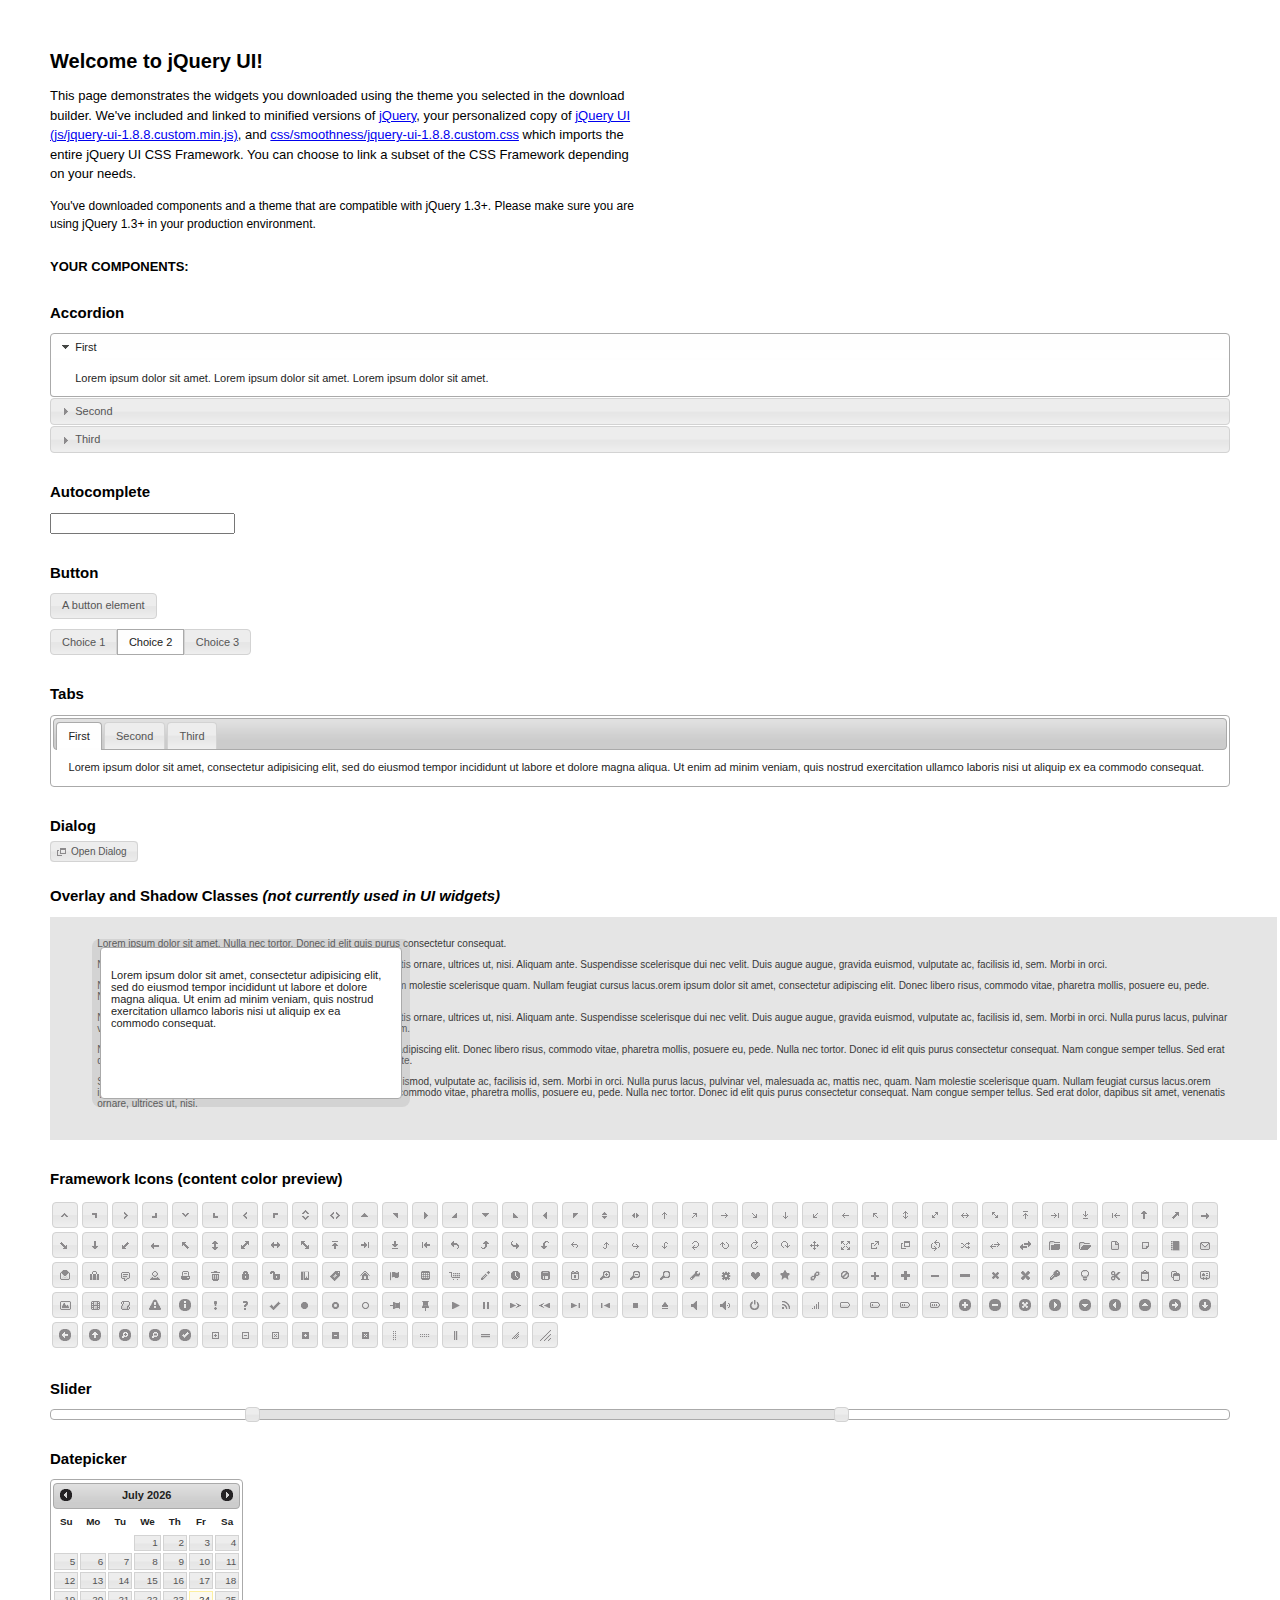
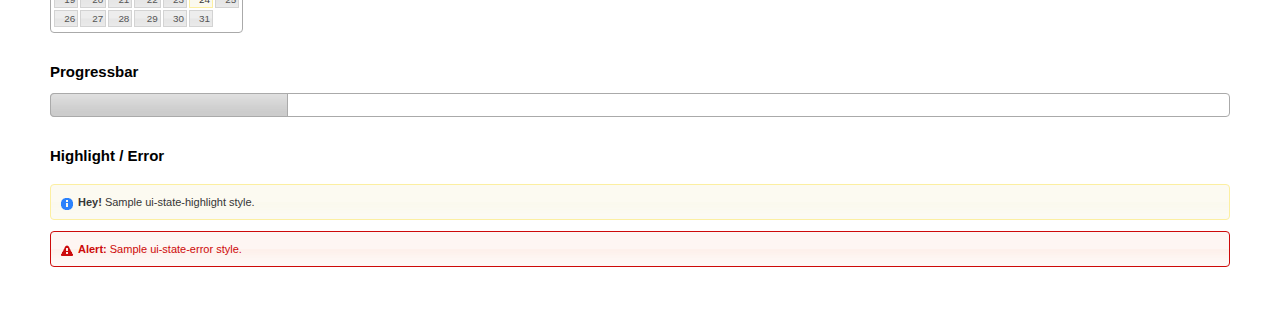
<file: weTunes/frontend/static/index.html>
<!DOCTYPE html>
<html>
	<head>
		<meta http-equiv="Content-Type" content="text/html; charset=iso-8859-1" />
		<title>jQuery UI Example Page</title>
		<link type="text/css" href="css/smoothness/jquery-ui-1.8.8.custom.css" rel="stylesheet" />	
		<script type="text/javascript" src="js/jquery-1.4.4.min.js"></script>
		<script type="text/javascript" src="js/jquery-ui-1.8.8.custom.min.js"></script>
		<script type="text/javascript">
			$(function(){

				// Accordion
				$("#accordion").accordion({ header: "h3" });

				//Autocomplete
				$("#autocomplete").autocomplete({
					source: ["c++", "java", "php", "coldfusion", "javascript", "asp", "ruby", "python", "c", "scala", "groovy", "haskell", "perl"]
				});

				// Button
				$("#button").button();
				$("#radioset").buttonset();

				// Tabs
				$('#tabs').tabs();
	

				// Dialog			
				$('#dialog').dialog({
					autoOpen: false,
					width: 600,
					buttons: {
						"Ok": function() { 
							$(this).dialog("close"); 
						}, 
						"Cancel": function() { 
							$(this).dialog("close"); 
						} 
					}
				});
				
				// Dialog Link
				$('#dialog_link').click(function(){
					$('#dialog').dialog('open');
					return false;
				});

				// Datepicker
				$('#datepicker').datepicker({
					inline: true
				});
				
				// Slider
				$('#slider').slider({
					range: true,
					values: [17, 67]
				});
				
				// Progressbar
				$("#progressbar").progressbar({
					value: 20 
				});
				
				//hover states on the static widgets
				$('#dialog_link, ul#icons li').hover(
					function() { $(this).addClass('ui-state-hover'); }, 
					function() { $(this).removeClass('ui-state-hover'); }
				);
				
			});
		</script>
		<style type="text/css">
			/*demo page css*/
			body{ font: 62.5% "Trebuchet MS", sans-serif; margin: 50px;}
			.demoHeaders { margin-top: 2em; }
			#dialog_link {padding: .4em 1em .4em 20px;text-decoration: none;position: relative;}
			#dialog_link span.ui-icon {margin: 0 5px 0 0;position: absolute;left: .2em;top: 50%;margin-top: -8px;}
			ul#icons {margin: 0; padding: 0;}
			ul#icons li {margin: 2px; position: relative; padding: 4px 0; cursor: pointer; float: left;  list-style: none;}
			ul#icons span.ui-icon {float: left; margin: 0 4px;}
		</style>	
	</head>
	<body>
	<h1>Welcome to jQuery UI!</h1>
	<p style="font-size: 1.3em; line-height: 1.5; margin: 1em 0; width: 50%;">This page demonstrates the widgets you downloaded using the theme you selected in the download builder. We've included and linked to minified versions of <a href="js/jquery-1.4.4.min.js">jQuery</a>, your personalized copy of <a href="js/jquery-ui-1.8.8.custom.min.js">jQuery UI (js/jquery-ui-1.8.8.custom.min.js)</a>, and <a href="css/smoothness/jquery-ui-1.8.8.custom.css">css/smoothness/jquery-ui-1.8.8.custom.css</a> which imports the entire jQuery UI CSS Framework. You can choose to link a subset of the CSS Framework depending on your needs. </p>
	<p style="font-size: 1.2em; line-height: 1.5; margin: 1em 0; width: 50%;">You've downloaded components and a theme that are compatible with jQuery 1.3+. Please make sure you are using jQuery 1.3+ in your production environment.</p>	

	<p style="font-weight: bold; margin: 2em 0 1em; font-size: 1.3em;">YOUR COMPONENTS:</p>
		
		<!-- Accordion -->
		<h2 class="demoHeaders">Accordion</h2>
		<div id="accordion">
			<div>
				<h3><a href="#">First</a></h3>
				<div>Lorem ipsum dolor sit amet. Lorem ipsum dolor sit amet. Lorem ipsum dolor sit amet.</div>
			</div>
			<div>
				<h3><a href="#">Second</a></h3>
				<div>Phasellus mattis tincidunt nibh.</div>
			</div>
			<div>
				<h3><a href="#">Third</a></h3>
				<div>Nam dui erat, auctor a, dignissim quis.</div>
			</div>
		</div>

		<!-- Autocomplete -->
		<h2 class="demoHeaders">Autocomplete</h2>
		<div>
			<input id="autocomplete" style="z-index: 100; position: relative" title="type &quot;a&quot;" />
		</div>
		

		<!-- Button -->
		<h2 class="demoHeaders">Button</h2>
		<button id="button">A button element</button>
		<form style="margin-top: 1em;">
			<div id="radioset">
				<input type="radio" id="radio1" name="radio" /><label for="radio1">Choice 1</label>
				<input type="radio" id="radio2" name="radio" checked="checked" /><label for="radio2">Choice 2</label>
				<input type="radio" id="radio3" name="radio" /><label for="radio3">Choice 3</label>
			</div>
		</form>
		
	
		<!-- Tabs -->
		<h2 class="demoHeaders">Tabs</h2>
		<div id="tabs">
			<ul>
				<li><a href="#tabs-1">First</a></li>
				<li><a href="#tabs-2">Second</a></li>
				<li><a href="#tabs-3">Third</a></li>
			</ul>
			<div id="tabs-1">Lorem ipsum dolor sit amet, consectetur adipisicing elit, sed do eiusmod tempor incididunt ut labore et dolore magna aliqua. Ut enim ad minim veniam, quis nostrud exercitation ullamco laboris nisi ut aliquip ex ea commodo consequat.</div>
			<div id="tabs-2">Phasellus mattis tincidunt nibh. Cras orci urna, blandit id, pretium vel, aliquet ornare, felis. Maecenas scelerisque sem non nisl. Fusce sed lorem in enim dictum bibendum.</div>
			<div id="tabs-3">Nam dui erat, auctor a, dignissim quis, sollicitudin eu, felis. Pellentesque nisi urna, interdum eget, sagittis et, consequat vestibulum, lacus. Mauris porttitor ullamcorper augue.</div>
		</div>
	
		<!-- Dialog NOTE: Dialog is not generated by UI in this demo so it can be visually styled in themeroller-->
		<h2 class="demoHeaders">Dialog</h2>
		<p><a href="#" id="dialog_link" class="ui-state-default ui-corner-all"><span class="ui-icon ui-icon-newwin"></span>Open Dialog</a></p>
		
		
		<h2 class="demoHeaders">Overlay and Shadow Classes <em>(not currently used in UI widgets)</em></h2>
		<div style="position: relative; width: 96%; height: 200px; padding:1% 4%; overflow:hidden;" class="fakewindowcontain">
			<p>Lorem ipsum dolor sit amet,  Nulla nec tortor. Donec id elit quis purus consectetur consequat. </p><p>Nam congue semper tellus. Sed erat dolor, dapibus sit amet, venenatis ornare, ultrices ut, nisi. Aliquam ante. Suspendisse scelerisque dui nec velit. Duis augue augue, gravida euismod, vulputate ac, facilisis id, sem. Morbi in orci. </p><p>Nulla purus lacus, pulvinar vel, malesuada ac, mattis nec, quam. Nam molestie scelerisque quam. Nullam feugiat cursus lacus.orem ipsum dolor sit amet, consectetur adipiscing elit. Donec libero risus, commodo vitae, pharetra mollis, posuere eu, pede. Nulla nec tortor. Donec id elit quis purus consectetur consequat. </p><p>Nam congue semper tellus. Sed erat dolor, dapibus sit amet, venenatis ornare, ultrices ut, nisi. Aliquam ante. Suspendisse scelerisque dui nec velit. Duis augue augue, gravida euismod, vulputate ac, facilisis id, sem. Morbi in orci. Nulla purus lacus, pulvinar vel, malesuada ac, mattis nec, quam. Nam molestie scelerisque quam. </p><p>Nullam feugiat cursus lacus.orem ipsum dolor sit amet, consectetur adipiscing elit. Donec libero risus, commodo vitae, pharetra mollis, posuere eu, pede. Nulla nec tortor. Donec id elit quis purus consectetur consequat. Nam congue semper tellus. Sed erat dolor, dapibus sit amet, venenatis ornare, ultrices ut, nisi. Aliquam ante. </p><p>Suspendisse scelerisque dui nec velit. Duis augue augue, gravida euismod, vulputate ac, facilisis id, sem. Morbi in orci. Nulla purus lacus, pulvinar vel, malesuada ac, mattis nec, quam. Nam molestie scelerisque quam. Nullam feugiat cursus lacus.orem ipsum dolor sit amet, consectetur adipiscing elit. Donec libero risus, commodo vitae, pharetra mollis, posuere eu, pede. Nulla nec tortor. Donec id elit quis purus consectetur consequat. Nam congue semper tellus. Sed erat dolor, dapibus sit amet, venenatis ornare, ultrices ut, nisi. </p>
			
			<!-- ui-dialog -->
			<div class="ui-overlay"><div class="ui-widget-overlay"></div><div class="ui-widget-shadow ui-corner-all" style="width: 302px; height: 152px; position: absolute; left: 50px; top: 30px;"></div></div>
			<div style="position: absolute; width: 280px; height: 130px;left: 50px; top: 30px; padding: 10px;" class="ui-widget ui-widget-content ui-corner-all">
				<div class="ui-dialog-content ui-widget-content" style="background: none; border: 0;">
					<p>Lorem ipsum dolor sit amet, consectetur adipisicing elit, sed do eiusmod tempor incididunt ut labore et dolore magna aliqua. Ut enim ad minim veniam, quis nostrud exercitation ullamco laboris nisi ut aliquip ex ea commodo consequat.</p>
				</div>
			</div>
		
		</div>

		
		<!-- ui-dialog -->
		<div id="dialog" title="Dialog Title">
			<p>Lorem ipsum dolor sit amet, consectetur adipisicing elit, sed do eiusmod tempor incididunt ut labore et dolore magna aliqua. Ut enim ad minim veniam, quis nostrud exercitation ullamco laboris nisi ut aliquip ex ea commodo consequat.</p>
		</div>
			
				
				
		<h2 class="demoHeaders">Framework Icons (content color preview)</h2>
		<ul id="icons" class="ui-widget ui-helper-clearfix">
		
		<li class="ui-state-default ui-corner-all" title=".ui-icon-carat-1-n"><span class="ui-icon ui-icon-carat-1-n"></span></li>
		<li class="ui-state-default ui-corner-all" title=".ui-icon-carat-1-ne"><span class="ui-icon ui-icon-carat-1-ne"></span></li>
		<li class="ui-state-default ui-corner-all" title=".ui-icon-carat-1-e"><span class="ui-icon ui-icon-carat-1-e"></span></li>
		
		<li class="ui-state-default ui-corner-all" title=".ui-icon-carat-1-se"><span class="ui-icon ui-icon-carat-1-se"></span></li>
		<li class="ui-state-default ui-corner-all" title=".ui-icon-carat-1-s"><span class="ui-icon ui-icon-carat-1-s"></span></li>
		<li class="ui-state-default ui-corner-all" title=".ui-icon-carat-1-sw"><span class="ui-icon ui-icon-carat-1-sw"></span></li>
		<li class="ui-state-default ui-corner-all" title=".ui-icon-carat-1-w"><span class="ui-icon ui-icon-carat-1-w"></span></li>
		<li class="ui-state-default ui-corner-all" title=".ui-icon-carat-1-nw"><span class="ui-icon ui-icon-carat-1-nw"></span></li>
		<li class="ui-state-default ui-corner-all" title=".ui-icon-carat-2-n-s"><span class="ui-icon ui-icon-carat-2-n-s"></span></li>
		<li class="ui-state-default ui-corner-all" title=".ui-icon-carat-2-e-w"><span class="ui-icon ui-icon-carat-2-e-w"></span></li>
		<li class="ui-state-default ui-corner-all" title=".ui-icon-triangle-1-n"><span class="ui-icon ui-icon-triangle-1-n"></span></li>
		<li class="ui-state-default ui-corner-all" title=".ui-icon-triangle-1-ne"><span class="ui-icon ui-icon-triangle-1-ne"></span></li>
		
		<li class="ui-state-default ui-corner-all" title=".ui-icon-triangle-1-e"><span class="ui-icon ui-icon-triangle-1-e"></span></li>
		<li class="ui-state-default ui-corner-all" title=".ui-icon-triangle-1-se"><span class="ui-icon ui-icon-triangle-1-se"></span></li>
		<li class="ui-state-default ui-corner-all" title=".ui-icon-triangle-1-s"><span class="ui-icon ui-icon-triangle-1-s"></span></li>
		<li class="ui-state-default ui-corner-all" title=".ui-icon-triangle-1-sw"><span class="ui-icon ui-icon-triangle-1-sw"></span></li>
		<li class="ui-state-default ui-corner-all" title=".ui-icon-triangle-1-w"><span class="ui-icon ui-icon-triangle-1-w"></span></li>
		<li class="ui-state-default ui-corner-all" title=".ui-icon-triangle-1-nw"><span class="ui-icon ui-icon-triangle-1-nw"></span></li>
		<li class="ui-state-default ui-corner-all" title=".ui-icon-triangle-2-n-s"><span class="ui-icon ui-icon-triangle-2-n-s"></span></li>
		<li class="ui-state-default ui-corner-all" title=".ui-icon-triangle-2-e-w"><span class="ui-icon ui-icon-triangle-2-e-w"></span></li>
		<li class="ui-state-default ui-corner-all" title=".ui-icon-arrow-1-n"><span class="ui-icon ui-icon-arrow-1-n"></span></li>
		
		<li class="ui-state-default ui-corner-all" title=".ui-icon-arrow-1-ne"><span class="ui-icon ui-icon-arrow-1-ne"></span></li>
		<li class="ui-state-default ui-corner-all" title=".ui-icon-arrow-1-e"><span class="ui-icon ui-icon-arrow-1-e"></span></li>
		<li class="ui-state-default ui-corner-all" title=".ui-icon-arrow-1-se"><span class="ui-icon ui-icon-arrow-1-se"></span></li>
		<li class="ui-state-default ui-corner-all" title=".ui-icon-arrow-1-s"><span class="ui-icon ui-icon-arrow-1-s"></span></li>
		<li class="ui-state-default ui-corner-all" title=".ui-icon-arrow-1-sw"><span class="ui-icon ui-icon-arrow-1-sw"></span></li>
		<li class="ui-state-default ui-corner-all" title=".ui-icon-arrow-1-w"><span class="ui-icon ui-icon-arrow-1-w"></span></li>
		<li class="ui-state-default ui-corner-all" title=".ui-icon-arrow-1-nw"><span class="ui-icon ui-icon-arrow-1-nw"></span></li>
		<li class="ui-state-default ui-corner-all" title=".ui-icon-arrow-2-n-s"><span class="ui-icon ui-icon-arrow-2-n-s"></span></li>
		<li class="ui-state-default ui-corner-all" title=".ui-icon-arrow-2-ne-sw"><span class="ui-icon ui-icon-arrow-2-ne-sw"></span></li>
		
		<li class="ui-state-default ui-corner-all" title=".ui-icon-arrow-2-e-w"><span class="ui-icon ui-icon-arrow-2-e-w"></span></li>
		<li class="ui-state-default ui-corner-all" title=".ui-icon-arrow-2-se-nw"><span class="ui-icon ui-icon-arrow-2-se-nw"></span></li>
		<li class="ui-state-default ui-corner-all" title=".ui-icon-arrowstop-1-n"><span class="ui-icon ui-icon-arrowstop-1-n"></span></li>
		<li class="ui-state-default ui-corner-all" title=".ui-icon-arrowstop-1-e"><span class="ui-icon ui-icon-arrowstop-1-e"></span></li>
		<li class="ui-state-default ui-corner-all" title=".ui-icon-arrowstop-1-s"><span class="ui-icon ui-icon-arrowstop-1-s"></span></li>
		<li class="ui-state-default ui-corner-all" title=".ui-icon-arrowstop-1-w"><span class="ui-icon ui-icon-arrowstop-1-w"></span></li>
		<li class="ui-state-default ui-corner-all" title=".ui-icon-arrowthick-1-n"><span class="ui-icon ui-icon-arrowthick-1-n"></span></li>
		<li class="ui-state-default ui-corner-all" title=".ui-icon-arrowthick-1-ne"><span class="ui-icon ui-icon-arrowthick-1-ne"></span></li>
		<li class="ui-state-default ui-corner-all" title=".ui-icon-arrowthick-1-e"><span class="ui-icon ui-icon-arrowthick-1-e"></span></li>
		
		<li class="ui-state-default ui-corner-all" title=".ui-icon-arrowthick-1-se"><span class="ui-icon ui-icon-arrowthick-1-se"></span></li>
		<li class="ui-state-default ui-corner-all" title=".ui-icon-arrowthick-1-s"><span class="ui-icon ui-icon-arrowthick-1-s"></span></li>
		<li class="ui-state-default ui-corner-all" title=".ui-icon-arrowthick-1-sw"><span class="ui-icon ui-icon-arrowthick-1-sw"></span></li>
		<li class="ui-state-default ui-corner-all" title=".ui-icon-arrowthick-1-w"><span class="ui-icon ui-icon-arrowthick-1-w"></span></li>
		<li class="ui-state-default ui-corner-all" title=".ui-icon-arrowthick-1-nw"><span class="ui-icon ui-icon-arrowthick-1-nw"></span></li>
		<li class="ui-state-default ui-corner-all" title=".ui-icon-arrowthick-2-n-s"><span class="ui-icon ui-icon-arrowthick-2-n-s"></span></li>
		<li class="ui-state-default ui-corner-all" title=".ui-icon-arrowthick-2-ne-sw"><span class="ui-icon ui-icon-arrowthick-2-ne-sw"></span></li>
		<li class="ui-state-default ui-corner-all" title=".ui-icon-arrowthick-2-e-w"><span class="ui-icon ui-icon-arrowthick-2-e-w"></span></li>
		<li class="ui-state-default ui-corner-all" title=".ui-icon-arrowthick-2-se-nw"><span class="ui-icon ui-icon-arrowthick-2-se-nw"></span></li>
		
		<li class="ui-state-default ui-corner-all" title=".ui-icon-arrowthickstop-1-n"><span class="ui-icon ui-icon-arrowthickstop-1-n"></span></li>
		<li class="ui-state-default ui-corner-all" title=".ui-icon-arrowthickstop-1-e"><span class="ui-icon ui-icon-arrowthickstop-1-e"></span></li>
		<li class="ui-state-default ui-corner-all" title=".ui-icon-arrowthickstop-1-s"><span class="ui-icon ui-icon-arrowthickstop-1-s"></span></li>
		<li class="ui-state-default ui-corner-all" title=".ui-icon-arrowthickstop-1-w"><span class="ui-icon ui-icon-arrowthickstop-1-w"></span></li>
		<li class="ui-state-default ui-corner-all" title=".ui-icon-arrowreturnthick-1-w"><span class="ui-icon ui-icon-arrowreturnthick-1-w"></span></li>
		<li class="ui-state-default ui-corner-all" title=".ui-icon-arrowreturnthick-1-n"><span class="ui-icon ui-icon-arrowreturnthick-1-n"></span></li>
		<li class="ui-state-default ui-corner-all" title=".ui-icon-arrowreturnthick-1-e"><span class="ui-icon ui-icon-arrowreturnthick-1-e"></span></li>
		<li class="ui-state-default ui-corner-all" title=".ui-icon-arrowreturnthick-1-s"><span class="ui-icon ui-icon-arrowreturnthick-1-s"></span></li>
		<li class="ui-state-default ui-corner-all" title=".ui-icon-arrowreturn-1-w"><span class="ui-icon ui-icon-arrowreturn-1-w"></span></li>
		
		<li class="ui-state-default ui-corner-all" title=".ui-icon-arrowreturn-1-n"><span class="ui-icon ui-icon-arrowreturn-1-n"></span></li>
		<li class="ui-state-default ui-corner-all" title=".ui-icon-arrowreturn-1-e"><span class="ui-icon ui-icon-arrowreturn-1-e"></span></li>
		<li class="ui-state-default ui-corner-all" title=".ui-icon-arrowreturn-1-s"><span class="ui-icon ui-icon-arrowreturn-1-s"></span></li>
		<li class="ui-state-default ui-corner-all" title=".ui-icon-arrowrefresh-1-w"><span class="ui-icon ui-icon-arrowrefresh-1-w"></span></li>
		<li class="ui-state-default ui-corner-all" title=".ui-icon-arrowrefresh-1-n"><span class="ui-icon ui-icon-arrowrefresh-1-n"></span></li>
		<li class="ui-state-default ui-corner-all" title=".ui-icon-arrowrefresh-1-e"><span class="ui-icon ui-icon-arrowrefresh-1-e"></span></li>
		<li class="ui-state-default ui-corner-all" title=".ui-icon-arrowrefresh-1-s"><span class="ui-icon ui-icon-arrowrefresh-1-s"></span></li>
		<li class="ui-state-default ui-corner-all" title=".ui-icon-arrow-4"><span class="ui-icon ui-icon-arrow-4"></span></li>
		<li class="ui-state-default ui-corner-all" title=".ui-icon-arrow-4-diag"><span class="ui-icon ui-icon-arrow-4-diag"></span></li>
		
		<li class="ui-state-default ui-corner-all" title=".ui-icon-extlink"><span class="ui-icon ui-icon-extlink"></span></li>
		<li class="ui-state-default ui-corner-all" title=".ui-icon-newwin"><span class="ui-icon ui-icon-newwin"></span></li>
		<li class="ui-state-default ui-corner-all" title=".ui-icon-refresh"><span class="ui-icon ui-icon-refresh"></span></li>
		<li class="ui-state-default ui-corner-all" title=".ui-icon-shuffle"><span class="ui-icon ui-icon-shuffle"></span></li>
		<li class="ui-state-default ui-corner-all" title=".ui-icon-transfer-e-w"><span class="ui-icon ui-icon-transfer-e-w"></span></li>
		<li class="ui-state-default ui-corner-all" title=".ui-icon-transferthick-e-w"><span class="ui-icon ui-icon-transferthick-e-w"></span></li>
		<li class="ui-state-default ui-corner-all" title=".ui-icon-folder-collapsed"><span class="ui-icon ui-icon-folder-collapsed"></span></li>
		<li class="ui-state-default ui-corner-all" title=".ui-icon-folder-open"><span class="ui-icon ui-icon-folder-open"></span></li>
		<li class="ui-state-default ui-corner-all" title=".ui-icon-document"><span class="ui-icon ui-icon-document"></span></li>
		
		<li class="ui-state-default ui-corner-all" title=".ui-icon-document-b"><span class="ui-icon ui-icon-document-b"></span></li>
		<li class="ui-state-default ui-corner-all" title=".ui-icon-note"><span class="ui-icon ui-icon-note"></span></li>
		<li class="ui-state-default ui-corner-all" title=".ui-icon-mail-closed"><span class="ui-icon ui-icon-mail-closed"></span></li>
		<li class="ui-state-default ui-corner-all" title=".ui-icon-mail-open"><span class="ui-icon ui-icon-mail-open"></span></li>
		<li class="ui-state-default ui-corner-all" title=".ui-icon-suitcase"><span class="ui-icon ui-icon-suitcase"></span></li>
		<li class="ui-state-default ui-corner-all" title=".ui-icon-comment"><span class="ui-icon ui-icon-comment"></span></li>
		<li class="ui-state-default ui-corner-all" title=".ui-icon-person"><span class="ui-icon ui-icon-person"></span></li>
		<li class="ui-state-default ui-corner-all" title=".ui-icon-print"><span class="ui-icon ui-icon-print"></span></li>
		<li class="ui-state-default ui-corner-all" title=".ui-icon-trash"><span class="ui-icon ui-icon-trash"></span></li>
		
		<li class="ui-state-default ui-corner-all" title=".ui-icon-locked"><span class="ui-icon ui-icon-locked"></span></li>
		<li class="ui-state-default ui-corner-all" title=".ui-icon-unlocked"><span class="ui-icon ui-icon-unlocked"></span></li>
		<li class="ui-state-default ui-corner-all" title=".ui-icon-bookmark"><span class="ui-icon ui-icon-bookmark"></span></li>
		<li class="ui-state-default ui-corner-all" title=".ui-icon-tag"><span class="ui-icon ui-icon-tag"></span></li>
		<li class="ui-state-default ui-corner-all" title=".ui-icon-home"><span class="ui-icon ui-icon-home"></span></li>
		<li class="ui-state-default ui-corner-all" title=".ui-icon-flag"><span class="ui-icon ui-icon-flag"></span></li>
		<li class="ui-state-default ui-corner-all" title=".ui-icon-calculator"><span class="ui-icon ui-icon-calculator"></span></li>
		<li class="ui-state-default ui-corner-all" title=".ui-icon-cart"><span class="ui-icon ui-icon-cart"></span></li>
		<li class="ui-state-default ui-corner-all" title=".ui-icon-pencil"><span class="ui-icon ui-icon-pencil"></span></li>
		
		<li class="ui-state-default ui-corner-all" title=".ui-icon-clock"><span class="ui-icon ui-icon-clock"></span></li>
		<li class="ui-state-default ui-corner-all" title=".ui-icon-disk"><span class="ui-icon ui-icon-disk"></span></li>
		<li class="ui-state-default ui-corner-all" title=".ui-icon-calendar"><span class="ui-icon ui-icon-calendar"></span></li>
		<li class="ui-state-default ui-corner-all" title=".ui-icon-zoomin"><span class="ui-icon ui-icon-zoomin"></span></li>
		<li class="ui-state-default ui-corner-all" title=".ui-icon-zoomout"><span class="ui-icon ui-icon-zoomout"></span></li>
		<li class="ui-state-default ui-corner-all" title=".ui-icon-search"><span class="ui-icon ui-icon-search"></span></li>
		<li class="ui-state-default ui-corner-all" title=".ui-icon-wrench"><span class="ui-icon ui-icon-wrench"></span></li>
		<li class="ui-state-default ui-corner-all" title=".ui-icon-gear"><span class="ui-icon ui-icon-gear"></span></li>
		<li class="ui-state-default ui-corner-all" title=".ui-icon-heart"><span class="ui-icon ui-icon-heart"></span></li>
		
		<li class="ui-state-default ui-corner-all" title=".ui-icon-star"><span class="ui-icon ui-icon-star"></span></li>
		<li class="ui-state-default ui-corner-all" title=".ui-icon-link"><span class="ui-icon ui-icon-link"></span></li>
		<li class="ui-state-default ui-corner-all" title=".ui-icon-cancel"><span class="ui-icon ui-icon-cancel"></span></li>
		<li class="ui-state-default ui-corner-all" title=".ui-icon-plus"><span class="ui-icon ui-icon-plus"></span></li>
		<li class="ui-state-default ui-corner-all" title=".ui-icon-plusthick"><span class="ui-icon ui-icon-plusthick"></span></li>
		<li class="ui-state-default ui-corner-all" title=".ui-icon-minus"><span class="ui-icon ui-icon-minus"></span></li>
		<li class="ui-state-default ui-corner-all" title=".ui-icon-minusthick"><span class="ui-icon ui-icon-minusthick"></span></li>
		<li class="ui-state-default ui-corner-all" title=".ui-icon-close"><span class="ui-icon ui-icon-close"></span></li>
		<li class="ui-state-default ui-corner-all" title=".ui-icon-closethick"><span class="ui-icon ui-icon-closethick"></span></li>
		
		<li class="ui-state-default ui-corner-all" title=".ui-icon-key"><span class="ui-icon ui-icon-key"></span></li>
		<li class="ui-state-default ui-corner-all" title=".ui-icon-lightbulb"><span class="ui-icon ui-icon-lightbulb"></span></li>
		<li class="ui-state-default ui-corner-all" title=".ui-icon-scissors"><span class="ui-icon ui-icon-scissors"></span></li>
		<li class="ui-state-default ui-corner-all" title=".ui-icon-clipboard"><span class="ui-icon ui-icon-clipboard"></span></li>
		<li class="ui-state-default ui-corner-all" title=".ui-icon-copy"><span class="ui-icon ui-icon-copy"></span></li>
		<li class="ui-state-default ui-corner-all" title=".ui-icon-contact"><span class="ui-icon ui-icon-contact"></span></li>
		<li class="ui-state-default ui-corner-all" title=".ui-icon-image"><span class="ui-icon ui-icon-image"></span></li>
		<li class="ui-state-default ui-corner-all" title=".ui-icon-video"><span class="ui-icon ui-icon-video"></span></li>
		<li class="ui-state-default ui-corner-all" title=".ui-icon-script"><span class="ui-icon ui-icon-script"></span></li>
		<li class="ui-state-default ui-corner-all" title=".ui-icon-alert"><span class="ui-icon ui-icon-alert"></span></li>
		
		<li class="ui-state-default ui-corner-all" title=".ui-icon-info"><span class="ui-icon ui-icon-info"></span></li>
		<li class="ui-state-default ui-corner-all" title=".ui-icon-notice"><span class="ui-icon ui-icon-notice"></span></li>
		<li class="ui-state-default ui-corner-all" title=".ui-icon-help"><span class="ui-icon ui-icon-help"></span></li>
		<li class="ui-state-default ui-corner-all" title=".ui-icon-check"><span class="ui-icon ui-icon-check"></span></li>
		<li class="ui-state-default ui-corner-all" title=".ui-icon-bullet"><span class="ui-icon ui-icon-bullet"></span></li>
		<li class="ui-state-default ui-corner-all" title=".ui-icon-radio-off"><span class="ui-icon ui-icon-radio-off"></span></li>
		<li class="ui-state-default ui-corner-all" title=".ui-icon-radio-on"><span class="ui-icon ui-icon-radio-on"></span></li>
		<li class="ui-state-default ui-corner-all" title=".ui-icon-pin-w"><span class="ui-icon ui-icon-pin-w"></span></li>
		<li class="ui-state-default ui-corner-all" title=".ui-icon-pin-s"><span class="ui-icon ui-icon-pin-s"></span></li>
		<li class="ui-state-default ui-corner-all" title=".ui-icon-play"><span class="ui-icon ui-icon-play"></span></li>
		<li class="ui-state-default ui-corner-all" title=".ui-icon-pause"><span class="ui-icon ui-icon-pause"></span></li>
		
		<li class="ui-state-default ui-corner-all" title=".ui-icon-seek-next"><span class="ui-icon ui-icon-seek-next"></span></li>
		<li class="ui-state-default ui-corner-all" title=".ui-icon-seek-prev"><span class="ui-icon ui-icon-seek-prev"></span></li>
		<li class="ui-state-default ui-corner-all" title=".ui-icon-seek-end"><span class="ui-icon ui-icon-seek-end"></span></li>
		<li class="ui-state-default ui-corner-all" title=".ui-icon-seek-first"><span class="ui-icon ui-icon-seek-first"></span></li>
		<li class="ui-state-default ui-corner-all" title=".ui-icon-stop"><span class="ui-icon ui-icon-stop"></span></li>
		<li class="ui-state-default ui-corner-all" title=".ui-icon-eject"><span class="ui-icon ui-icon-eject"></span></li>
		<li class="ui-state-default ui-corner-all" title=".ui-icon-volume-off"><span class="ui-icon ui-icon-volume-off"></span></li>
		<li class="ui-state-default ui-corner-all" title=".ui-icon-volume-on"><span class="ui-icon ui-icon-volume-on"></span></li>
		<li class="ui-state-default ui-corner-all" title=".ui-icon-power"><span class="ui-icon ui-icon-power"></span></li>
		
		<li class="ui-state-default ui-corner-all" title=".ui-icon-signal-diag"><span class="ui-icon ui-icon-signal-diag"></span></li>
		<li class="ui-state-default ui-corner-all" title=".ui-icon-signal"><span class="ui-icon ui-icon-signal"></span></li>
		<li class="ui-state-default ui-corner-all" title=".ui-icon-battery-0"><span class="ui-icon ui-icon-battery-0"></span></li>
		<li class="ui-state-default ui-corner-all" title=".ui-icon-battery-1"><span class="ui-icon ui-icon-battery-1"></span></li>
		<li class="ui-state-default ui-corner-all" title=".ui-icon-battery-2"><span class="ui-icon ui-icon-battery-2"></span></li>
		<li class="ui-state-default ui-corner-all" title=".ui-icon-battery-3"><span class="ui-icon ui-icon-battery-3"></span></li>
		<li class="ui-state-default ui-corner-all" title=".ui-icon-circle-plus"><span class="ui-icon ui-icon-circle-plus"></span></li>
		<li class="ui-state-default ui-corner-all" title=".ui-icon-circle-minus"><span class="ui-icon ui-icon-circle-minus"></span></li>
		<li class="ui-state-default ui-corner-all" title=".ui-icon-circle-close"><span class="ui-icon ui-icon-circle-close"></span></li>
		
		<li class="ui-state-default ui-corner-all" title=".ui-icon-circle-triangle-e"><span class="ui-icon ui-icon-circle-triangle-e"></span></li>
		<li class="ui-state-default ui-corner-all" title=".ui-icon-circle-triangle-s"><span class="ui-icon ui-icon-circle-triangle-s"></span></li>
		<li class="ui-state-default ui-corner-all" title=".ui-icon-circle-triangle-w"><span class="ui-icon ui-icon-circle-triangle-w"></span></li>
		<li class="ui-state-default ui-corner-all" title=".ui-icon-circle-triangle-n"><span class="ui-icon ui-icon-circle-triangle-n"></span></li>
		<li class="ui-state-default ui-corner-all" title=".ui-icon-circle-arrow-e"><span class="ui-icon ui-icon-circle-arrow-e"></span></li>
		<li class="ui-state-default ui-corner-all" title=".ui-icon-circle-arrow-s"><span class="ui-icon ui-icon-circle-arrow-s"></span></li>
		<li class="ui-state-default ui-corner-all" title=".ui-icon-circle-arrow-w"><span class="ui-icon ui-icon-circle-arrow-w"></span></li>
		<li class="ui-state-default ui-corner-all" title=".ui-icon-circle-arrow-n"><span class="ui-icon ui-icon-circle-arrow-n"></span></li>
		<li class="ui-state-default ui-corner-all" title=".ui-icon-circle-zoomin"><span class="ui-icon ui-icon-circle-zoomin"></span></li>
		
		<li class="ui-state-default ui-corner-all" title=".ui-icon-circle-zoomout"><span class="ui-icon ui-icon-circle-zoomout"></span></li>
		<li class="ui-state-default ui-corner-all" title=".ui-icon-circle-check"><span class="ui-icon ui-icon-circle-check"></span></li>
		<li class="ui-state-default ui-corner-all" title=".ui-icon-circlesmall-plus"><span class="ui-icon ui-icon-circlesmall-plus"></span></li>
		<li class="ui-state-default ui-corner-all" title=".ui-icon-circlesmall-minus"><span class="ui-icon ui-icon-circlesmall-minus"></span></li>
		<li class="ui-state-default ui-corner-all" title=".ui-icon-circlesmall-close"><span class="ui-icon ui-icon-circlesmall-close"></span></li>
		<li class="ui-state-default ui-corner-all" title=".ui-icon-squaresmall-plus"><span class="ui-icon ui-icon-squaresmall-plus"></span></li>
		<li class="ui-state-default ui-corner-all" title=".ui-icon-squaresmall-minus"><span class="ui-icon ui-icon-squaresmall-minus"></span></li>
		<li class="ui-state-default ui-corner-all" title=".ui-icon-squaresmall-close"><span class="ui-icon ui-icon-squaresmall-close"></span></li>
		<li class="ui-state-default ui-corner-all" title=".ui-icon-grip-dotted-vertical"><span class="ui-icon ui-icon-grip-dotted-vertical"></span></li>
		
		<li class="ui-state-default ui-corner-all" title=".ui-icon-grip-dotted-horizontal"><span class="ui-icon ui-icon-grip-dotted-horizontal"></span></li>
		<li class="ui-state-default ui-corner-all" title=".ui-icon-grip-solid-vertical"><span class="ui-icon ui-icon-grip-solid-vertical"></span></li>
		<li class="ui-state-default ui-corner-all" title=".ui-icon-grip-solid-horizontal"><span class="ui-icon ui-icon-grip-solid-horizontal"></span></li>
		<li class="ui-state-default ui-corner-all" title=".ui-icon-gripsmall-diagonal-se"><span class="ui-icon ui-icon-gripsmall-diagonal-se"></span></li>
		<li class="ui-state-default ui-corner-all" title=".ui-icon-grip-diagonal-se"><span class="ui-icon ui-icon-grip-diagonal-se"></span></li>
		</ul>

	
		<!-- Slider -->
		<h2 class="demoHeaders">Slider</h2>
		<div id="slider"></div>
	
		<!-- Datepicker -->
		<h2 class="demoHeaders">Datepicker</h2>
		<div id="datepicker"></div>
	
		<!-- Progressbar -->
		<h2 class="demoHeaders">Progressbar</h2>	
		<div id="progressbar"></div>
			
		<!-- Highlight / Error -->
		<h2 class="demoHeaders">Highlight / Error</h2>
		<div class="ui-widget">
			<div class="ui-state-highlight ui-corner-all" style="margin-top: 20px; padding: 0 .7em;"> 
				<p><span class="ui-icon ui-icon-info" style="float: left; margin-right: .3em;"></span>
				<strong>Hey!</strong> Sample ui-state-highlight style.</p>
			</div>
		</div>
		<br/>
		<div class="ui-widget">
			<div class="ui-state-error ui-corner-all" style="padding: 0 .7em;"> 
				<p><span class="ui-icon ui-icon-alert" style="float: left; margin-right: .3em;"></span> 
				<strong>Alert:</strong> Sample ui-state-error style.</p>
			</div>
		</div>

	</body>
</html>
</file>
